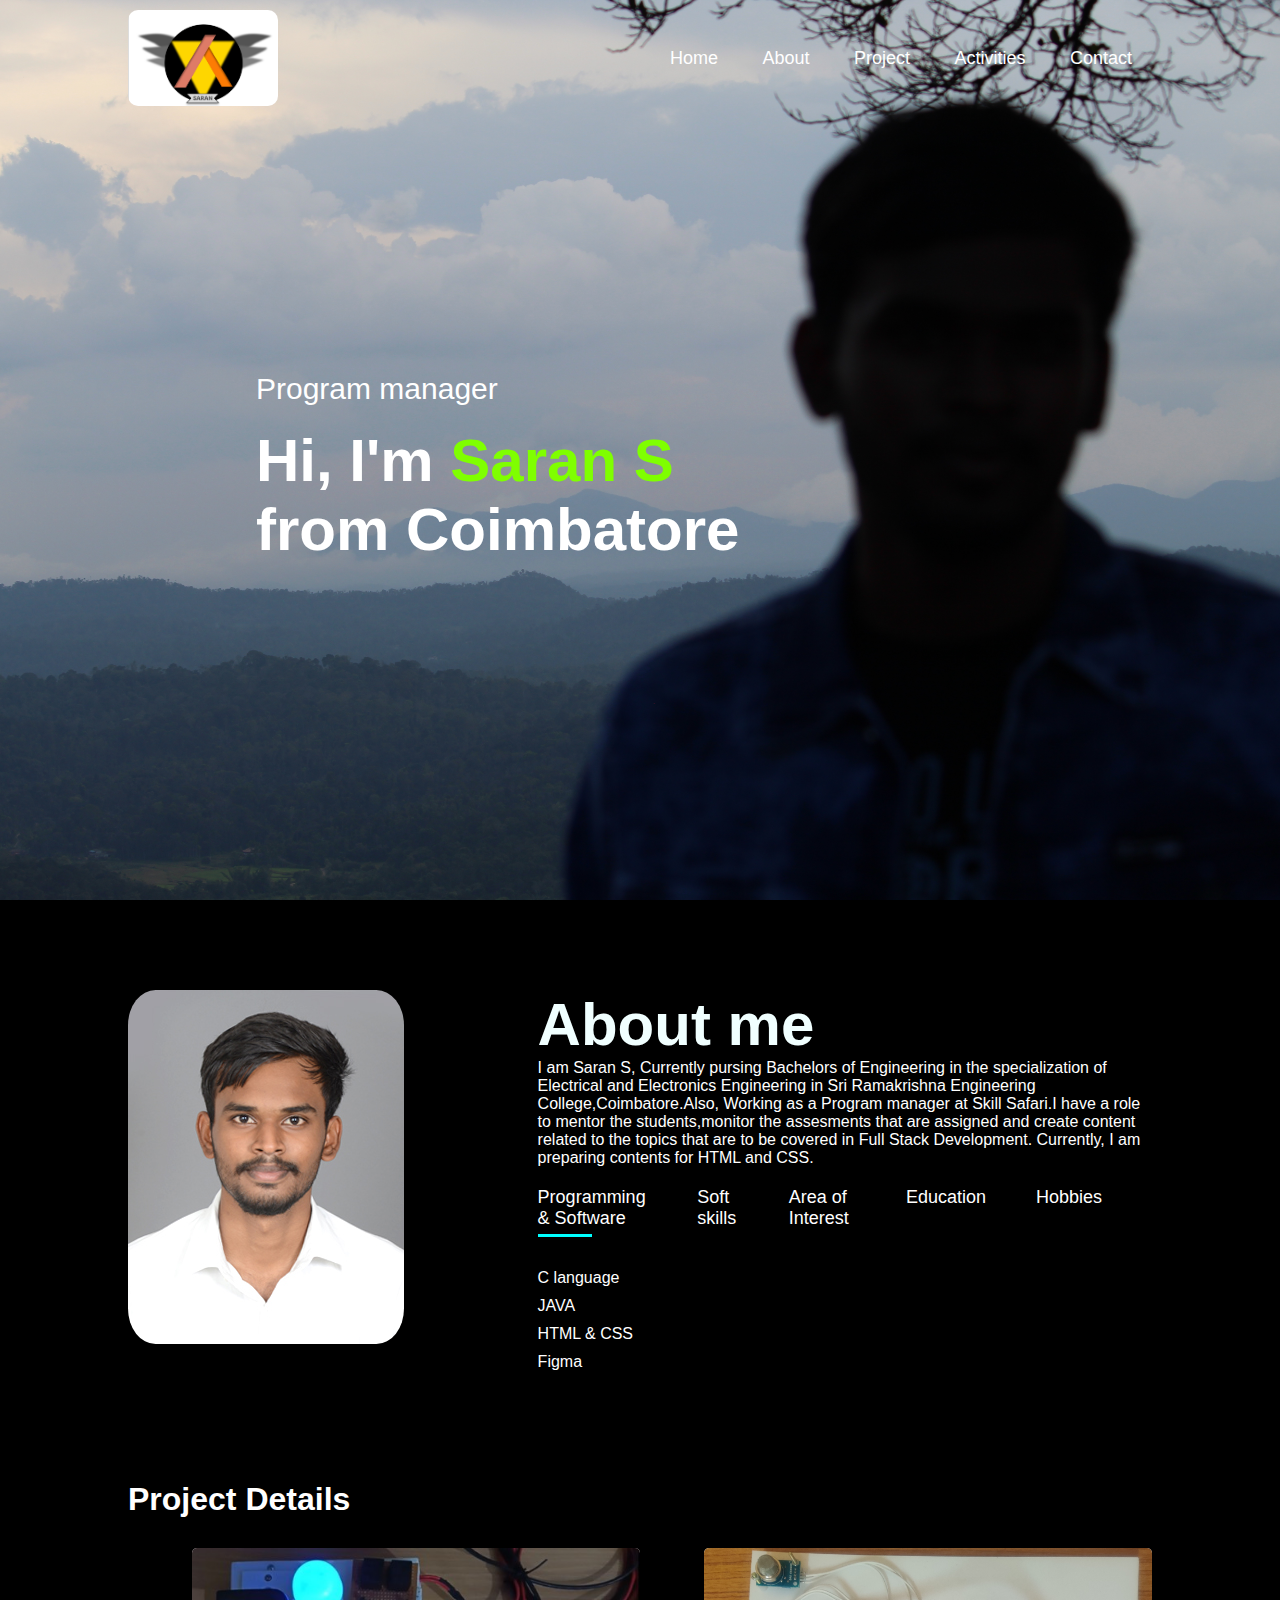
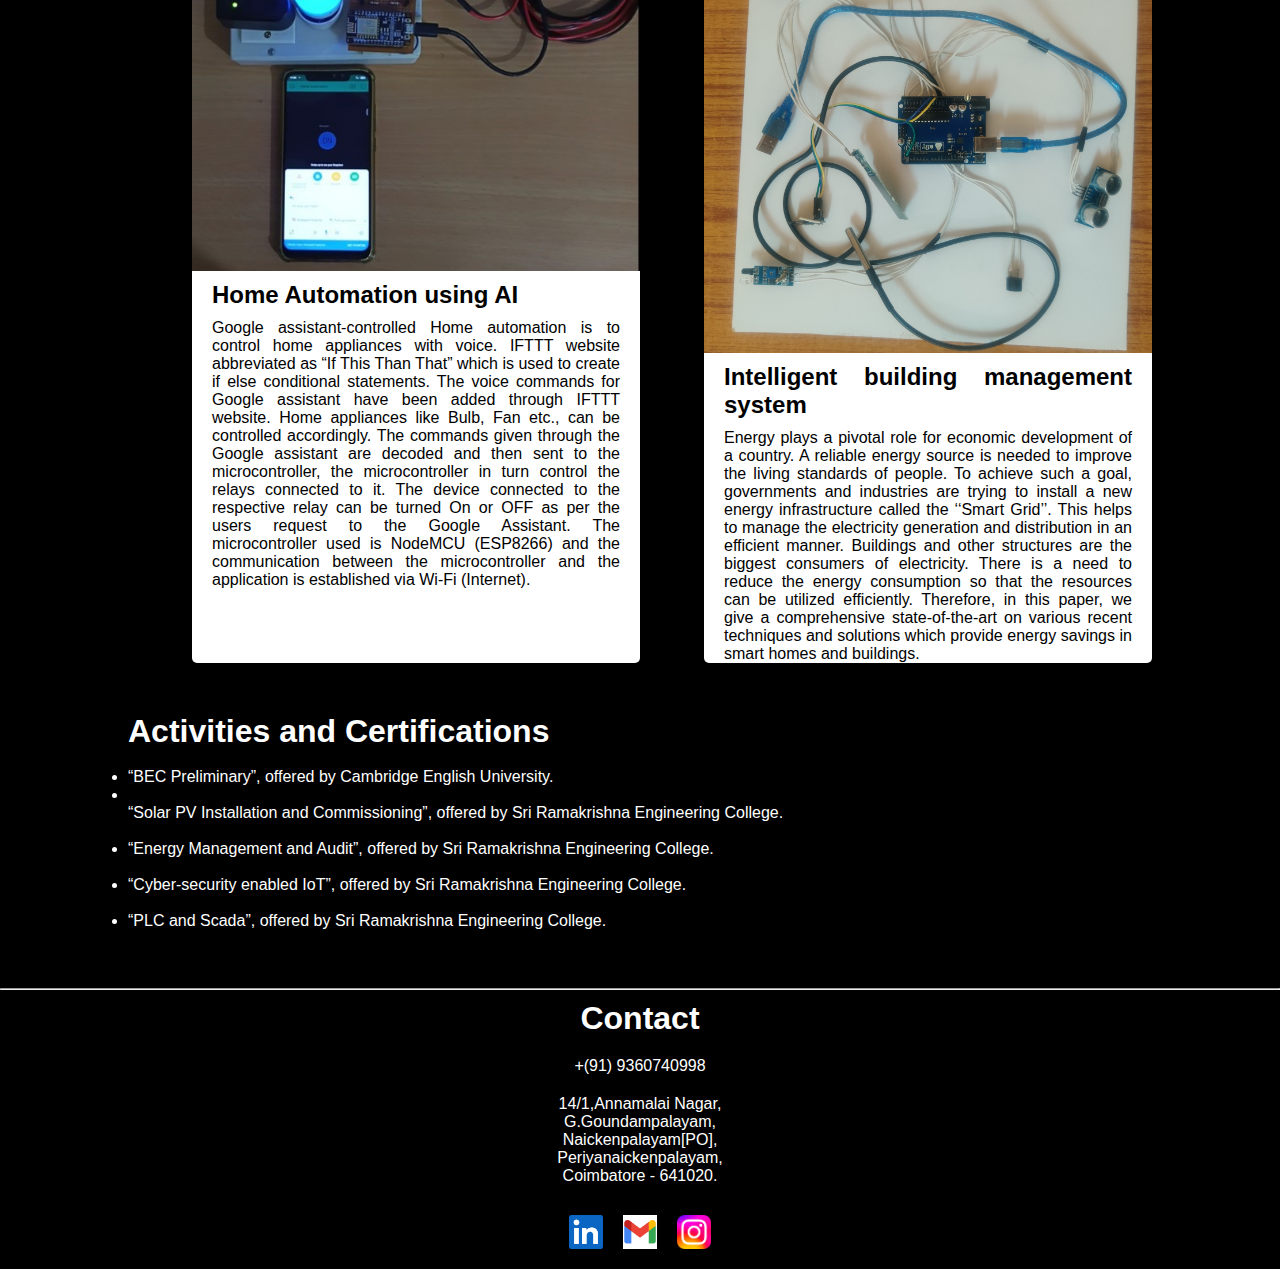
<file: Portfolio/index.html>
<html>
  <head>
    <title>Saran Portfolio</title>
    <link rel="stylesheet" href="style.css" />
    <meta charset="UTF-8" />
    <meta name="viewport" content="width=device=width" , initial="scale=1.0" />
    <meta name="keywords" content="Saran,saran,Saran Resume, saran resume, saran portfolio, Saran portfolio, Saran Portfolio">
  </head>
  <body>
    <div id="header">
      <div class="container">
        <nav>
          <img class="logo" src="Source/logo.png" alt="logo" />
          <ul>
            <li><a href="#header">Home</a></li>
            <li><a href="#about">About</a></li>
            <li><a href="#project">Project</a></li>
            <li><a href="#Cert">Activities</a></li>
            <li><a href="#contact">Contact</a></li>
          </ul>
        </nav>
      </div>
      <div class="header-text">
        <p>Program manager</p>
        <h1>
          Hi, I'm <span>Saran S</span> <br />
          from Coimbatore
        </h1>
      </div>
    </div>
    <div id="about">
      <div class="container">
        <div class="row">
          <div class="about-col1">
            <img src="Source/Saran_S_passport_size.jpg" alt="" style="width: auto;height: auto;" />
          </div>
          <div class="about-col2">
            <h1 class="subtitle">About me</h1>
            <p>
              I am Saran S, Currently pursing Bachelors of Engineering in the
              specialization of Electrical and Electronics Engineering in Sri
              Ramakrishna Engineering College,Coimbatore.Also, Working as a
              Program manager at Skill Safari.I have a role to mentor the
              students,monitor the assesments that are assigned and create
              content related to the topics that are to be covered in Full Stack
              Development. Currently, I am preparing contents for HTML and CSS.
            </p>
            <div class="tab-titles">
              <p class="tab-links active-link" onclick="opentab('Skills')">
                Programming & Software
              </p>
              <p class="tab-links" onclick="opentab('Softskills')">
                Soft skills
              </p>
              <p class="tab-links" onclick="opentab('Area of Interest')">
                Area of Interest
              </p>
              <p class="tab-links" onclick="opentab('Education')">Education</p>
              <p class="tab-links" onclick="opentab('Hobbies')">Hobbies</p>
            </div>
            <div class="tab-contents active-tab" id="Skills">
              <ul>
                <li>C language</li>
                <li>JAVA</li>
                <li>HTML & CSS</li>
                <li>Figma</li>
              </ul>
            </div>
            <div class="tab-contents" id="Softskills">
              <ul>
                <li>Adaptability</li>
                <li>Team work</li>
                <li>Communication</li>
              </ul>
            </div>
            <div class="tab-contents" id="Area of Interest">
              <ul>
                <li>Web Designing</li>
                <li>Circuit Designing</li>
                <li>Team Management</li>
              </ul>
            </div>
            <div class="tab-contents" id="Education">
              <ul>
                <li>
                  SSLC -
                  <span> A.V.B. Matriculation.Higher.Secondary.School</span>
                </li>
                <li>
                  HSC -
                  <span>A.V.B. Matriculation.Higher.Secondary.School</span>
                </li>
                <li>
                  B.E.EEE
                  <span>- Sri Ramakrishna Engineering College</span>
                </li>
              </ul>
            </div>
            <div class="tab-contents" id="Hobbies">
              <ul>
                <li>Web surfing</li>
                <li>Photography</li>
                <li>Bike Touring</li>
                <li>Sports:&nbsp;Volley Ball, Badminton.</li>
              </ul>
            </div>
          </div>
        </div>
      </div>
    </div>
    <div id="project">
      <div class="container">
        <h1 style="margin: 0 0 30px 0">Project Details</h1>
        <div class="project">
          <div class="firstproject">
            <div>
              <img
                src="Source/project1.jpg"
                alt="project 1"
                style="
                  border-top-right-radius: 5px;
                  border-top-left-radius: 5px;
                "
              />
            </div>
            <div class="firstdes">
              <h2 style="margin: 10px 0 10px 0">Home Automation using AI</h2>
              <p>
                Google assistant-controlled Home automation is to control home
                appliances with voice. IFTTT website abbreviated as “If This
                Than That” which is used to create if else conditional
                statements. The voice commands for Google assistant have been
                added through IFTTT website. Home appliances like Bulb, Fan
                etc., can be controlled accordingly. The commands given through
                the Google assistant are decoded and then sent to the
                microcontroller, the microcontroller in turn control the relays
                connected to it. The device connected to the respective relay
                can be turned On or OFF as per the users request to the Google
                Assistant. The microcontroller used is NodeMCU (ESP8266) and the
                communication between the microcontroller and the application is
                established via Wi-Fi (Internet).
              </p>
            </div>
          </div>
          <div class="secondproject">
            <div>
              <img
                src="Source/project2.jpg"
                alt="Project 2"
                style="
                  border-top-right-radius: 5px;
                  border-top-left-radius: 5px;
                "
              />
            </div>
            <div class="seconddes">
              <h2 style="margin: 10px 0 10px 0">
                Intelligent building management system
              </h2>
              <p>
                Energy plays a pivotal role for economic development of a
                country. A reliable energy source is needed to improve the
                living standards of people. To achieve such a goal, governments
                and industries are trying to install a new energy infrastructure
                called the ‘‘Smart Grid’’. This helps to manage the electricity
                generation and distribution in an efficient manner. Buildings
                and other structures are the biggest consumers of electricity.
                There is a need to reduce the energy consumption so that the
                resources can be utilized efficiently. Therefore, in this paper,
                we give a comprehensive state-of-the-art on various recent
                techniques and solutions which provide energy savings in smart
                homes and buildings.
              </p>
            </div>
          </div>
        </div>
      </div>
    </div>
    <div id="Cert">
      <div class="container">
        <h1 class="sub-title">Activities and Certifications</h1>
        <br />
        <div>
          <ul>
            <li>“BEC Preliminary”, offered by Cambridge English University.</li>
            <li>
              <br />
              “Solar PV Installation and Commissioning”, offered by Sri
              Ramakrishna Engineering College.
            </li>
            <br />
            <li>
              “Energy Management and Audit”, offered by Sri Ramakrishna
              Engineering College.
            </li>
            <br />
            <li>
              “Cyber-security enabled IoT”, offered by Sri Ramakrishna
              Engineering College.
            </li>
            <br />
            <li>
              “PLC and Scada”, offered by Sri Ramakrishna Engineering College.
            </li>
            <br />
          </ul>
        </div>
      </div>
    </div>
    <hr />
    <div id="contact">
      <div class="container">
        <div class="iconrow">
          <center>
            <div class="contactleft">
              <h1 class="sub-title">Contact</h1>
              <p style="margin-top: 20px">
                +(91) 9360740998 <br />
                <div style="margin: 20px 0 20px 0" 
                  >14/1,Annamalai Nagar, <br />G.Goundampalayam,
                  <br />Naickenpalayam[PO],<br />Periyanaickenpalayam,
                  <br />Coimbatore - 641020.
                </div>
              </p>
            </div>
            <div class="icons">
              <div>
                <a href="https://www.linkedin.com/in/saran-s-a399721ab/"
                  ><img
                    src="Source/linkedinpng.png"
                    alt="Linkedin"
                    width="50px"
                    style="height: 34px; width: 34px"
                /></a>
              </div>
              <div class="gmail">
                <a href="mailto:saran.sureshkumar.02@gmail.com"
                  ><img
                    src="Source/Gmailpng.png"
                    alt="Gmail"
                    style="height: 34px; width: 34px"
                /></a>
              </div>
              <div class="insta">
                <a href="https://www.instagram.com/s_a_r_a_n_._s/"
                  ><img
                    src="Source/Instagram.png"
                    alt=""
                    style="width: 34px; height: 34px"
                /></a>
              </div>
            </div>
          </center>
        </div>
      </div>
    </div>
    <script>
      var tablinks = document.getElementsByClassName("tab-links");
      var tabcontents = document.getElementsByClassName("tab-contents");
      function opentab(tabname) 
      {
        for (tablink of tablinks) {
          tablink.classList.remove("active-link");
        }
        for (tabcontent of tabcontents) {
          tabcontent.classList.remove("active-tab");
        }
        event.currentTarget.classList.add("active-link");
        document.getElementById(tabname).classList.add("active-tab");
      }
    </script>
  </body>
</html>
</file>
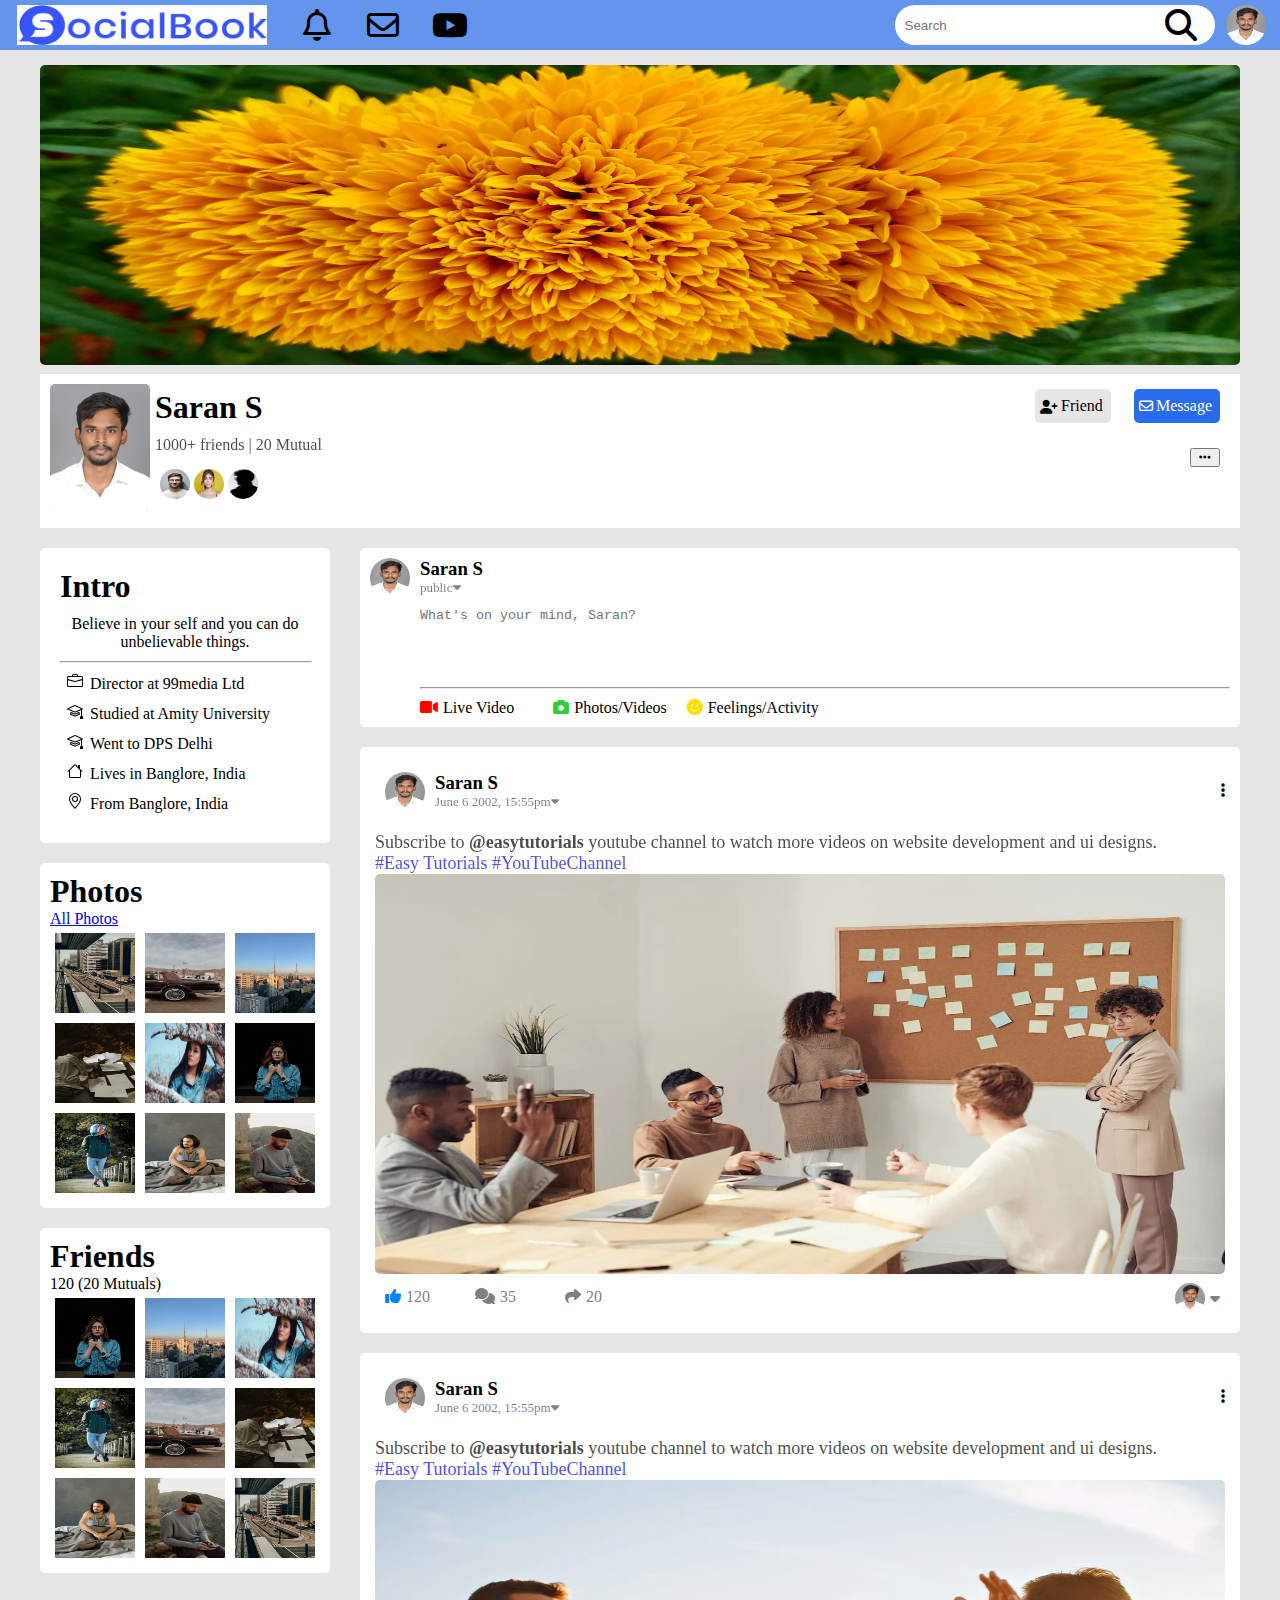
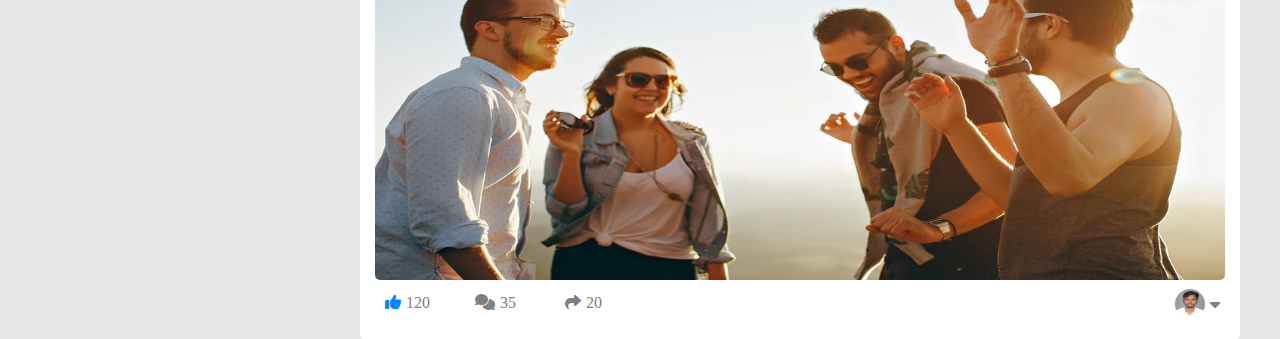
<file: SocialMedia/index.html>
<!DOCTYPE html>
<html lang="en">
  <head>
    <meta charset="UTF-8" />
    <meta http-equiv="X-UA-Compatible" content="IE=edge" />
    <meta name="viewport" content="width=device-width, initial-scale=1.0" />
    <title>SocialBook</title>
    <link rel="stylesheet" href="style.css" />
    <link
      rel="stylesheet"
      href="https://cdnjs.cloudflare.com/ajax/libs/font-awesome/6.4.0/css/all.min.css" />
  </head>
  <body>
    <header>
      <nav>
        <div class="left">
          <img src="./Source/logo.png" alt="" srcset="" />
          <div>
            <div>
              <i class="fa-regular fa-bell fa-2xl"></i>
            </div>
            <div>
              <i class="fa-regular fa-envelope fa-2xl"></i>
            </div>
            <div>
              <i class="fa-brands fa-youtube fa-2xl"></i>
            </div>
          </div>
        </div>
        <div class="right">
          <div class="one">
            <input type="text" name="" id="" placeholder="Search" />
            <i class="fa-solid fa-magnifying-glass fa-2xl"></i>
          </div>
          <div>
            <img src="./Source/Saran_S_passport_size.jpg" alt="" srcset="" />
          </div>
        </div>
      </nav>
      <section>
        <div id="banner">
          <img src="./Source/banner.jpeg" alt="" />
        </div>
        <div class="profile">
          <div class="left">
            <div>
              <img src="./Source/Saran_S_passport_size.jpg" alt="" />
            </div>
            <div>
              <h1 style="margin: 5px">Saran S</h1>
              <p style="margin: 10px 5px">1000+ friends | 20 Mutual</p>
              <div class="mutuals">
                <img src="./Source/mutal1.webp" alt="" />
                <img src="./Source/mutal2.webp" alt="" />
                <img src="./Source/mutal3.webp" alt="" />
              </div>
            </div>
          </div>
          <div class="right">
            <div class="top">
              <div>
                <i class="fa-solid fa-user-plus fa-sm"></i>
                <p>Friend</p>
              </div>
              <div style="background-color: rgb(40, 108, 236); color: white">
                <i class="fa-regular fa-envelope fa-sm"></i>
                <p>Message</p>
              </div>
            </div>
            <div class="bottom">
              <button type="submit">
                <i class="fa-solid fa-ellipsis"></i>
              </button>
            </div>
          </div>
        </div>
      </section>
    </header>
    <article>
      <aside>
        <div class="intro">
          <h1>Intro</h1>
          <p>Believe in your self and you can do unbelievable things.</p>
          <hr />
          <ul>
            <li class="l1">Director at 99media Ltd</li>
            <li class="l2">Studied at Amity University</li>
            <li class="l3">Went to DPS Delhi</li>
            <li class="l4">Lives in Banglore, India</li>
            <li class="l5">From Banglore, India</li>
          </ul>
        </div>
        <div class="photos">
          <h1>Photos</h1>
          <a href="#">All Photos</a>
          <div class="photo-container">
            <div class="row">
              <img src="./Source/photo1.jpeg" alt="" />
              <img src="./Source/photo2.jpeg" alt="" />
              <img src="./Source/photo3.jpeg" alt="" />
            </div>
            <div class="row">
              <img src="./Source/photo4.jpeg" alt="" />
              <img src="./Source/photo5.jpeg" alt="" />
              <img src="./Source/photo6.jpeg" alt="" />
            </div>
            <div class="row">
              <img src="./Source/photo7.jpeg" alt="" />
              <img src="./Source/photo8.jpeg" alt="" />
              <img src="./Source/photo9.jpeg" alt="" />
            </div>
          </div>
        </div>
        <div class="photos">
          <h1>Friends</h1>
          <p>120 (20 Mutuals)</p>
          <div class="photo-container">
            <div class="row">
              <img src="./Source/photo6.jpeg" alt="" />
              <img src="./Source/photo3.jpeg" alt="" />
              <img src="./Source/photo5.jpeg" alt="" />
            </div>
            <div class="row">
              <img src="./Source/photo7.jpeg" alt="" />
              <img src="./Source/photo2.jpeg" alt="" />
              <img src="./Source/photo4.jpeg" alt="" />
            </div>
            <div class="row">
              <img src="./Source/photo8.jpeg" alt="" />
              <img src="./Source/photo9.jpeg" alt="" />
              <img src="./Source/photo1.jpeg" alt="" />
            </div>
          </div>
        </div>
      </aside>
      <section>
        <div class="one">
          <div class="top">
            <img src="./Source/Saran_S_passport_size.jpg" alt="" />
            <div>
              <h3>Saran S</h3>
              <p>public<i class="fa-solid fa-caret-down"></i></p>
            </div>
          </div>
          <div class="mid">
            <textarea
              name=""
              id=""
              cols="90"
              rows="5"
              placeholder="What's on your mind, Saran?"></textarea>
            <hr />
          </div>
          <div class="bottom">
            <div class="Video">
              <i class="fa-solid fa-video"></i>
              <p>Live Video</p>
            </div>
            <div class="photo">
              <i class="fa-sharp fa-solid fa-camera"></i>
              <p>Photos/Videos</p>
            </div>
            <div class="Activity">
              <i class="fa-sharp fa-solid fa-face-smile"></i>
              <p>Feelings/Activity</p>
            </div>
          </div>
        </div>
        <div class="post1">
          <div class="top">
            <div class="one" style="margin: 0">
              <img src="./Source/Saran_S_passport_size.jpg" alt="" />
              <div>
                <h3>Saran S</h3>
                <p>
                  June 6 2002, 15:55pm<i class="fa-solid fa-caret-down"></i>
                </p>
              </div>
            </div>
            <div class="two">
              <i class="fa-solid fa-ellipsis-vertical"></i>
            </div>
          </div>
          <div class="mid">
            <p>
              Subscribe to <span>@easytutorials</span> youtube channel to watch
              more videos on website development and ui designs.
            </p>
            <p class="hashtags">#Easy Tutorials #YouTubeChannel</p>
            <img src="./Source/post1.webp" alt="" />
          </div>
          <div class="bottom">
            <div class="left">
              <div>
                <i
                  class="fa-sharp fa-solid fa-thumbs-up"
                  style="color: rgb(0, 132, 255)"></i>
                <p style="color: grey">120</p>
              </div>
              <div style="color: grey">
                <i class="fa-solid fa-comments"></i>
                <p>35</p>
              </div>
              <div style="color: grey">
                <i class="fa-solid fa-share"></i>
                <p>20</p>
              </div>
            </div>
            <div class="right">
              <img src="./Source/Saran_S_passport_size.jpg" alt="" />
              <i class="fa-solid fa-caret-down"></i>
            </div>
          </div>
        </div>
        <div class="post1">
          <div class="top">
            <div class="one" style="margin: 0">
              <img src="./Source/Saran_S_passport_size.jpg" alt="" />
              <div>
                <h3>Saran S</h3>
                <p>
                  June 6 2002, 15:55pm<i class="fa-solid fa-caret-down"></i>
                </p>
              </div>
            </div>
            <div class="two">
              <i class="fa-solid fa-ellipsis-vertical"></i>
            </div>
          </div>
          <div class="mid">
            <p>
              Subscribe to <span>@easytutorials</span> youtube channel to watch
              more videos on website development and ui designs.
            </p>
            <p class="hashtags">#Easy Tutorials #YouTubeChannel</p>
            <img src="./Source/post2.webp" alt="" />
          </div>
          <div class="bottom">
            <div class="left">
              <div>
                <i
                  class="fa-sharp fa-solid fa-thumbs-up"
                  style="color: rgb(0, 132, 255)"></i>
                <p style="color: grey">120</p>
              </div>
              <div style="color: grey">
                <i class="fa-solid fa-comments"></i>
                <p>35</p>
              </div>
              <div style="color: grey">
                <i class="fa-solid fa-share"></i>
                <p>20</p>
              </div>
            </div>
            <div class="right">
              <img src="./Source/Saran_S_passport_size.jpg" alt="" />
              <i class="fa-solid fa-caret-down"></i>
            </div>
          </div>
        </div>
      </section>
    </article>
    <footer></footer>
  </body>
</html>
</file>
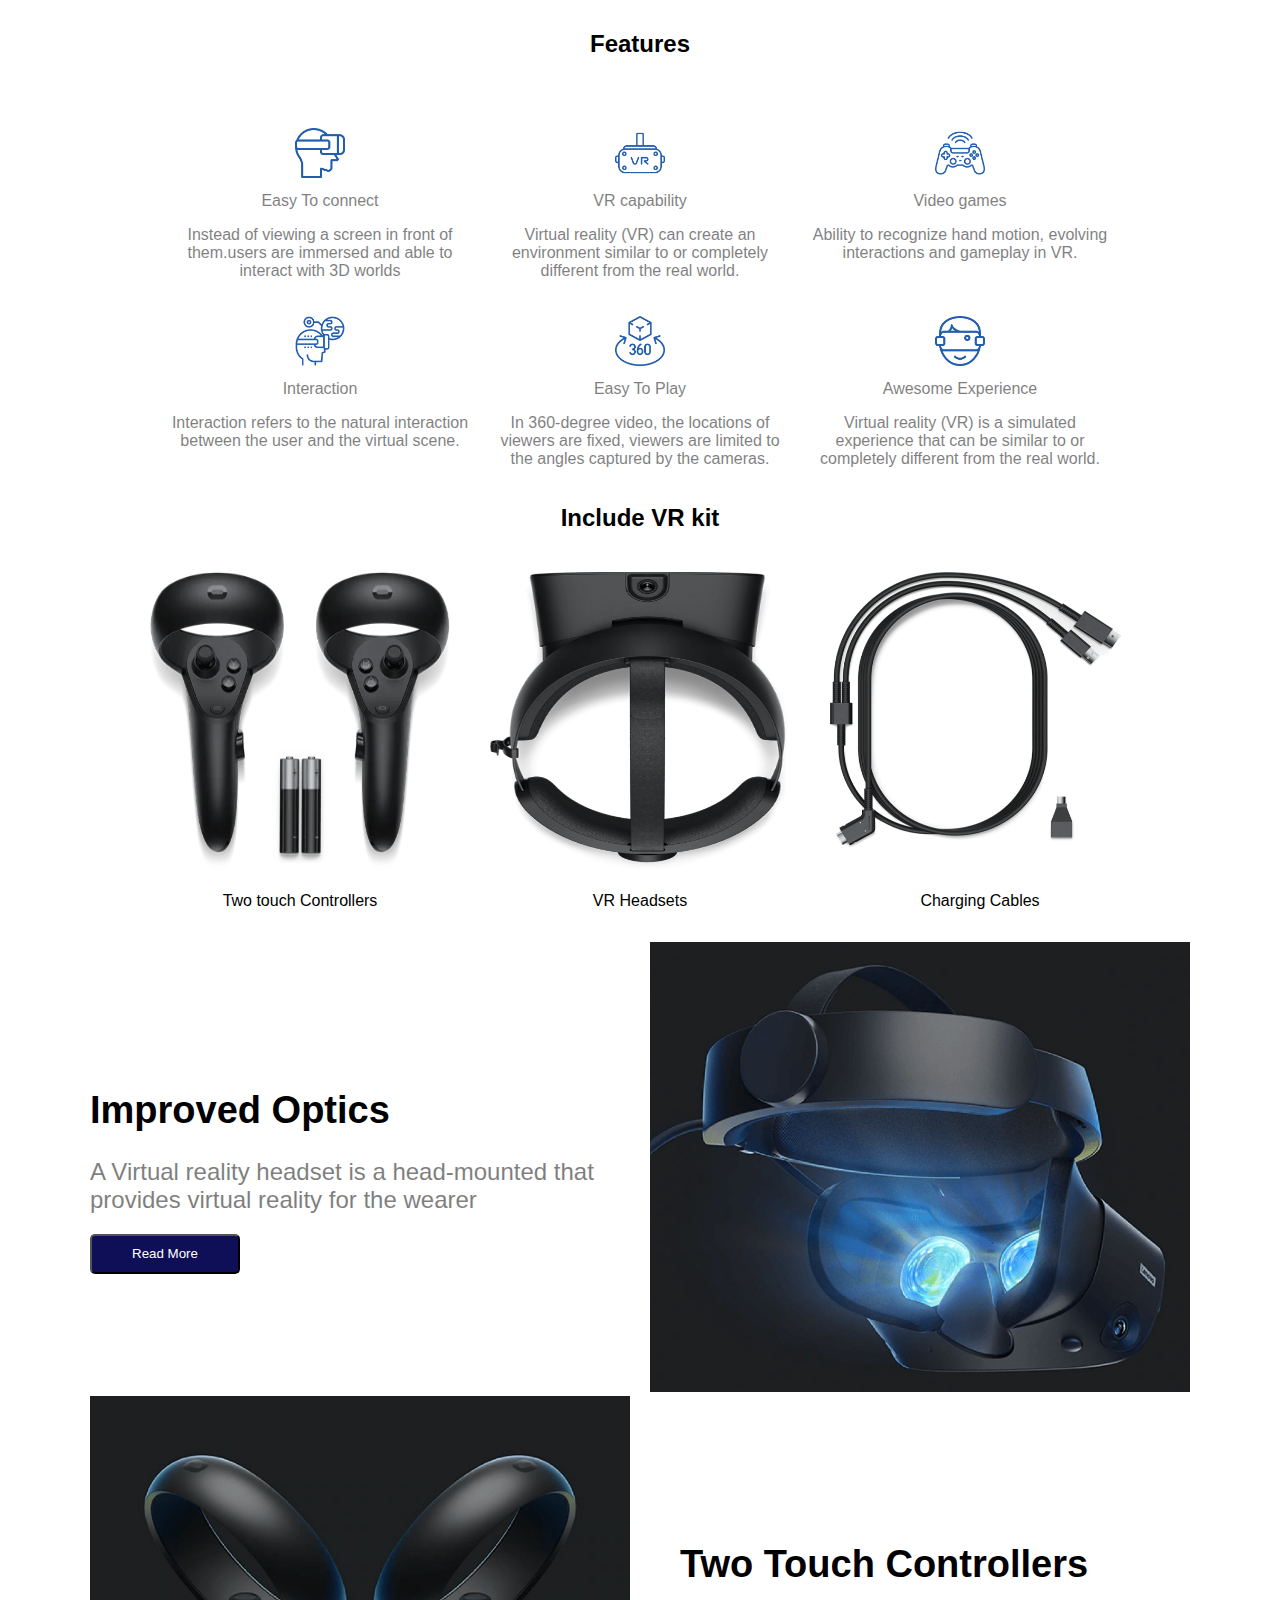
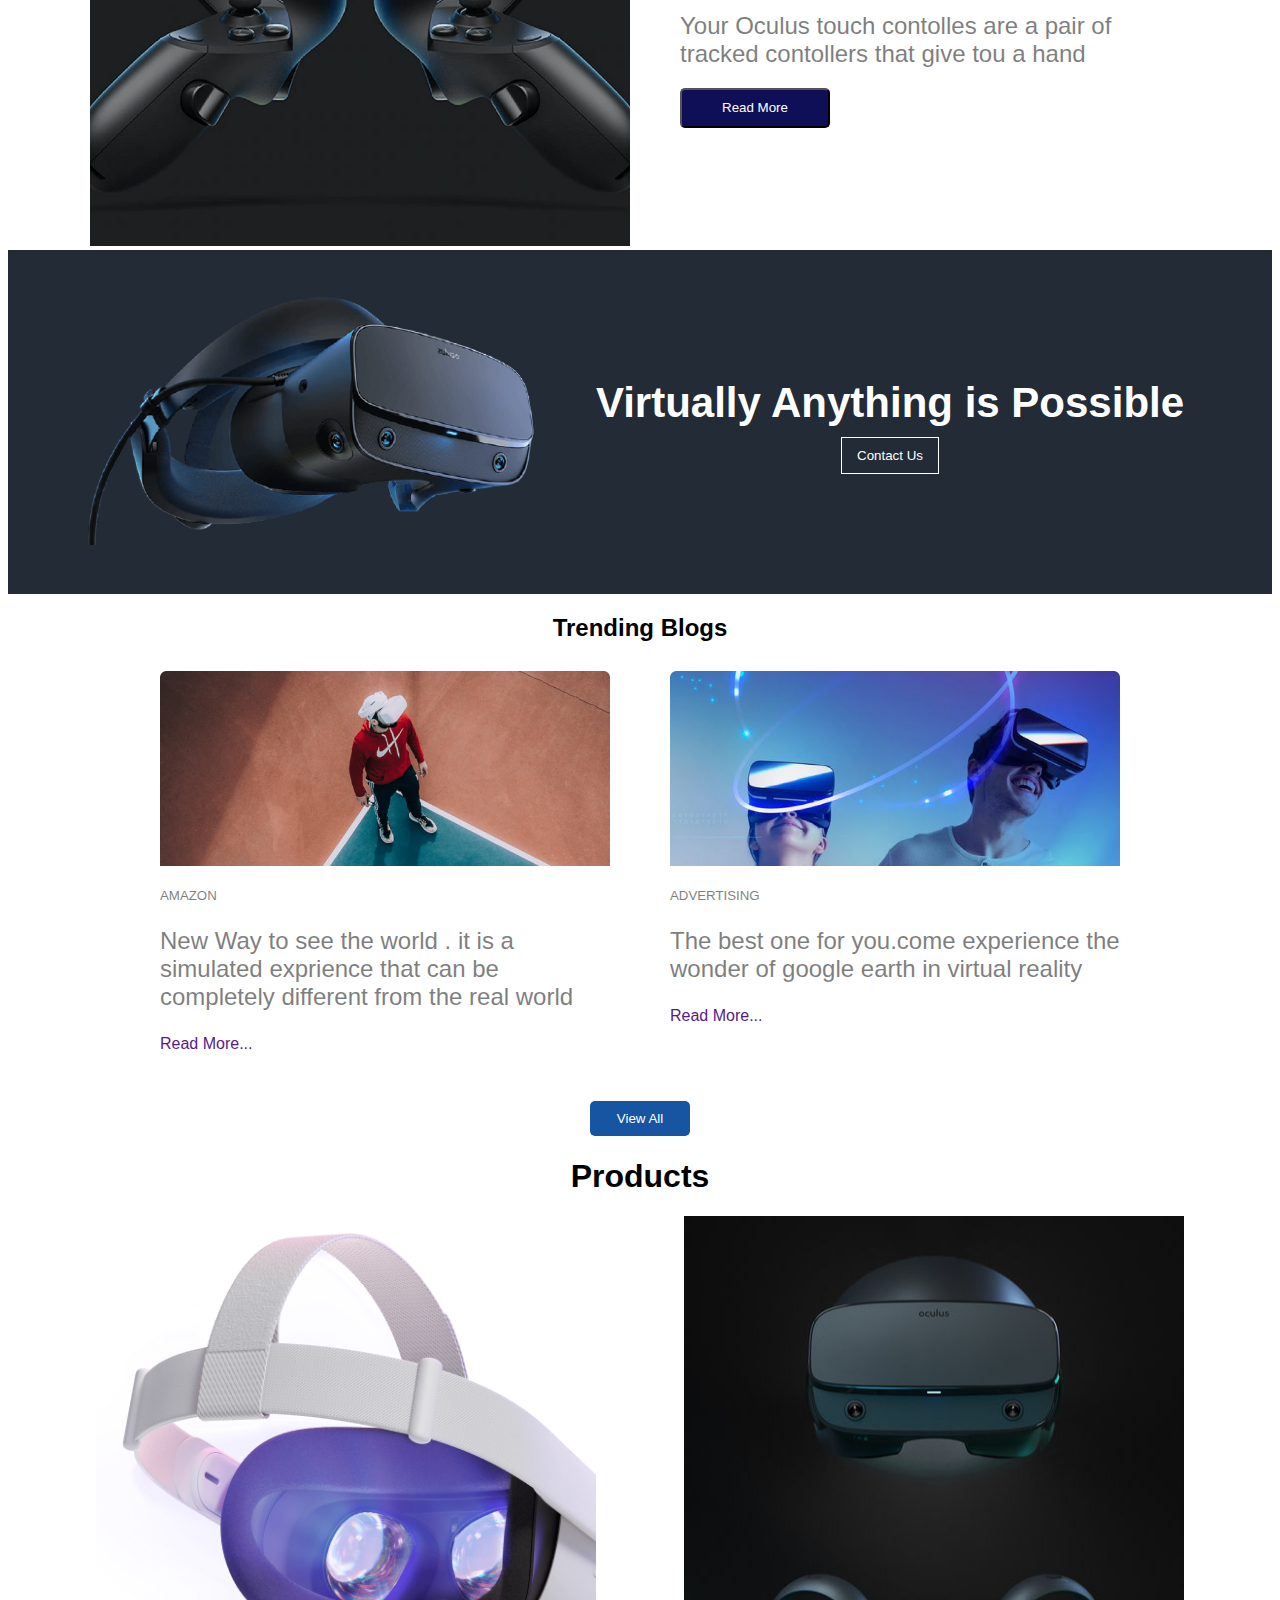
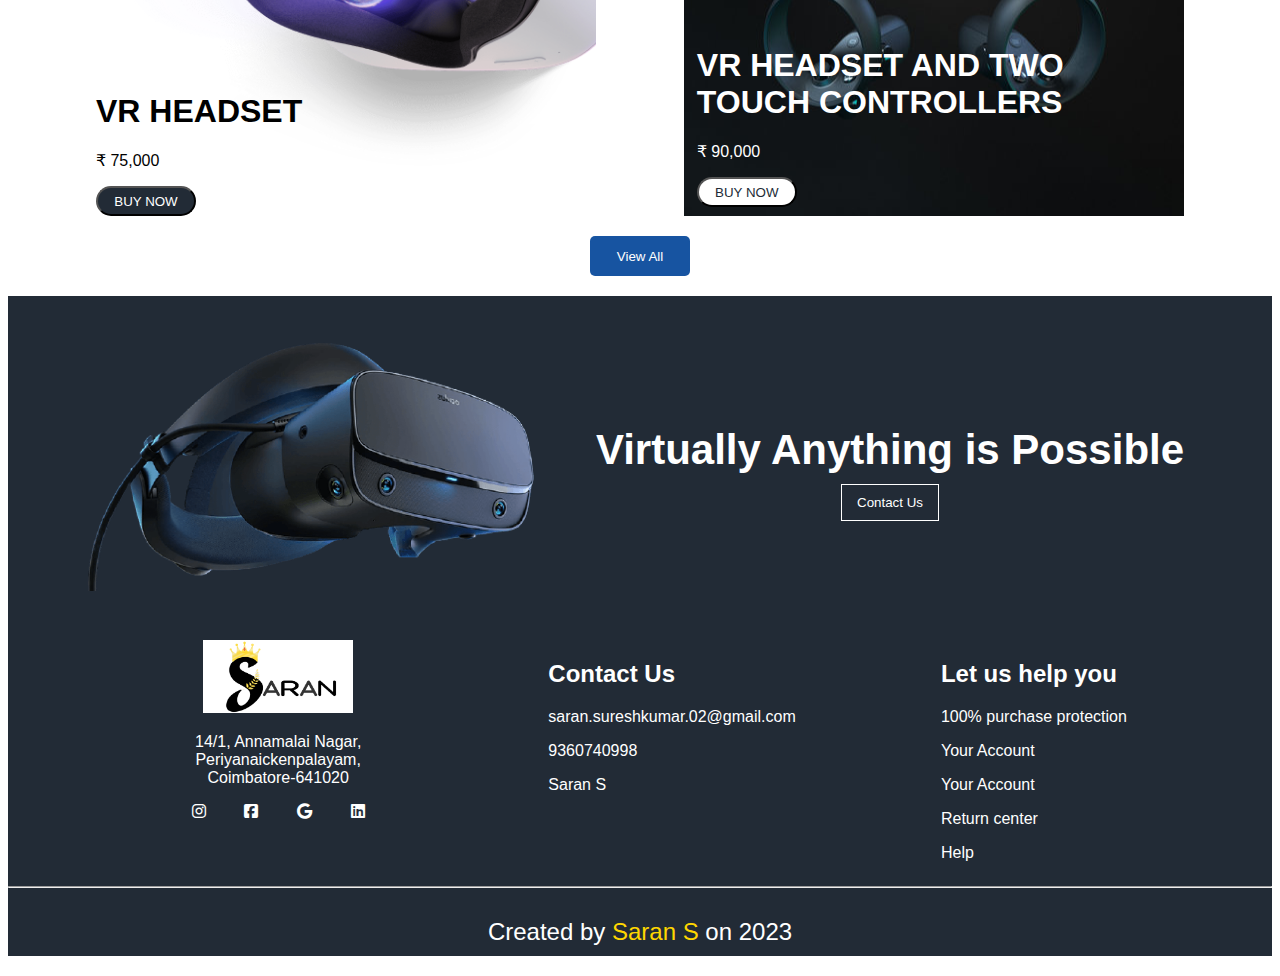
<file: VrProduct/index.html>
<!DOCTYPE html>
<html lang="en">
  <head>
    <meta charset="UTF-8" />
    <meta http-equiv="X-UA-Compatible" content="IE=edge" />
    <meta name="viewport" content="width=device-width, initial-scale=1.0" />
    <title>VR - Home</title>
    <link
      rel="stylesheet"
      href="https://cdnjs.cloudflare.com/ajax/libs/font-awesome/6.4.0/css/all.min.css" />
    <link rel="stylesheet" href="style.css" />
  </head>
  <body>
    <header>
      <div class="heading">
        <h2>Features</h2>
      </div>
      <div id="container-1">
        <div id="features">
          <div class="box item-1">
            <div class="image">
              <img src="Source/easy-connect-img.png" alt="" />
            </div>
            <div class="content">
              <h4>Easy To connect</h4>
              <p>
                Instead of viewing a screen in front of them.users are immersed
                and able to interact with 3D worlds
              </p>
            </div>
          </div>
          <div class="box item-2">
            <div class="image">
              <img src="Source/vr-capability-img.png" alt="" />
            </div>
            <div class="content">
              <h4>VR capability</h4>
              <p>
                Virtual reality (VR) can create an environment similar to or
                completely different from the real world.
              </p>
            </div>
          </div>
          <div class="box item-3">
            <div class="image">
              <img src="Source/video-games-img.png" alt="" />
            </div>
            <div class="content">
              <h4>Video games</h4>
              <p>
                Ability to recognize hand motion, evolving interactions and
                gameplay in VR.
              </p>
            </div>
          </div>
          <div class="box item-4">
            <div class="image">
              <img src="Source/interaction-img.png" alt="" />
            </div>
            <div class="content">
              <h4>Interaction</h4>
              <p>
                Interaction refers to the natural interaction between the user
                and the virtual scene.
              </p>
            </div>
          </div>
          <div class="box item-5">
            <div class="image">
              <img src="Source/easy-play-img.png" alt="" />
            </div>
            <div class="content">
              <h4>Easy To Play</h4>
              <p>
                In 360-degree video, the locations of viewers are fixed, viewers
                are limited to the angles captured by the cameras.
              </p>
            </div>
          </div>
          <div class="box item-6">
            <div class="image">
              <img src="Source/experience-img.png" alt="" />
            </div>
            <div class="content">
              <h4>Awesome Experience</h4>
              <p>
                Virtual reality (VR) is a simulated experience that can be
                similar to or completely different from the real world.
              </p>
            </div>
          </div>
        </div>
      </div>
      <div id="kit">
        <div class="heading-kit"><h2>Include VR kit</h2></div>
        <div class="images">
          <div class="image">
            <img src="Source/vr-kit-1-img.png" alt="" />
            <p>Two touch Controllers</p>
          </div>
          <div class="image">
            <img src="Source/vr-kit-2-img.png" alt="" />
            <p>VR Headsets</p>
          </div>
          <div class="image">
            <img src="Source/vr-kit-3-img.png" alt="" />
            <p>Charging Cables</p>
          </div>
        </div>
      </div>
    </header>
    <section>
      <div id="improved-optics">
        <div class="content">
          <h1>Improved Optics</h1>
          <h2>
            A Virtual reality headset is a head-mounted that provides virtual
            reality for the wearer
          </h2>
          <button type="submit">Read More</button>
        </div>
        <div class="image">
          <img src="Source/vr-optics-img.png" alt="" />
        </div>
      </div>
      <div id="two-touch-controllers">
        <div class="image">
          <img src="Source/vr-controllers-img.png" alt="" />
        </div>
        <div class="content">
          <h1>Two Touch Controllers</h1>
          <h2>
            Your Oculus touch contolles are a pair of tracked contollers that
            give tou a hand
          </h2>
          <button type="submit">Read More</button>
        </div>
      </div>
      <div id="banner">
        <div class="image">
          <img src="Source/vr-set-img.png" alt="" />
        </div>
        <div class="content">
          <h1>Virtually Anything is Possible</h1>
          <button type="submit">Contact Us</button>
        </div>
      </div>
      <div id="trending-blogs">
        <div class="heading">
          <h2>Trending Blogs</h2>
        </div>
        <div class="container">
          <div class="first">
            <div class="images">
              <img src="Source/vr-trending-blogs-1-img.png" alt="" />
            </div>
            <div class="content">
              <h5>AMAZON</h5>
              <p>
                New Way to see the world . it is a simulated exprience that can
                be completely different from the real world
              </p>
              <a href="">Read More...</a>
            </div>
          </div>
          <div class="second">
            <div class="images">
              <img src="Source/vr-trending-blogs-2-img.png" alt="" />
            </div>
            <div class="content">
              <h5>ADVERTISING</h5>
              <p>
                The best one for you.come experience the wonder of google earth
                in virtual reality
              </p>
              <a href="">Read More...</a>
            </div>
          </div>
        </div>
        <div class="view-all">
          <button type="submit">View All</button>
        </div>
      </div>
      <div id="products">
        <div class="heading">
          <h1>Products</h1>
        </div>
        <div class="row">
          <div class="without-controller">
            <div class="content">
              <h1>VR HEADSET</h1>
              <p>₹ 75,000</p>
              <button type="submit">BUY NOW</button>
            </div>
          </div>
          <div class="with-controller">
            <div class="content">
              <h1>VR HEADSET AND TWO TOUCH CONTROLLERS</h1>
              <p>₹ 90,000</p>
              <button type="submit">BUY NOW</button>
            </div>
          </div>
        </div>
        <div class="view-all">
          <button type="submit">View All</button>
        </div>
      </div>
    </section>
    <footer>
      <div class="container">
        <div class="top">
          <div id="banner">
            <div class="image">
              <img src="Source/vr-set-img.png" alt="" />
            </div>
            <div class="content">
              <h1>Virtually Anything is Possible</h1>
              <button type="submit">Contact Us</button>
            </div>
          </div>
        </div>
        <div class="Contact">
          <div class="detail">
            <div class="logo">
              <img src="Source/logo.jpg" alt="" />
            </div>
            <div class="address">
              <p>
                14/1, Annamalai Nagar, Periyanaickenpalayam, Coimbatore-641020
              </p>
            </div>
            <div class="fonts">
              <i class="fa-brands fa-instagram"></i>
              <i class="fa-brands fa-square-facebook"></i>
              <i class="fa-brands fa-google"></i>
              <i class="fa-brands fa-linkedin"></i>
            </div>
          </div>
          <div class="contactus">
            <h2>Contact Us</h2>
            <a href="mailto:saran.sureshkumar.02@gmail.com"
              >saran.sureshkumar.02@gmail.com</a
            >
            <p>9360740998</p>
            <p>Saran S</p>
          </div>
          <div class="help">
            <h2>Let us help you</h2>
            <p>100% purchase protection</p>
            <p>Your Account</p>
            <p>Your Account</p>
            <p>Return center</p>
            <p>Help</p>
          </div>
        </div>
        <hr />
        <div class="bottom">
          <h2>Created by <span>Saran S</span> on 2023</h2>
        </div>
      </div>
    </footer>
  </body>
</html>
</file>
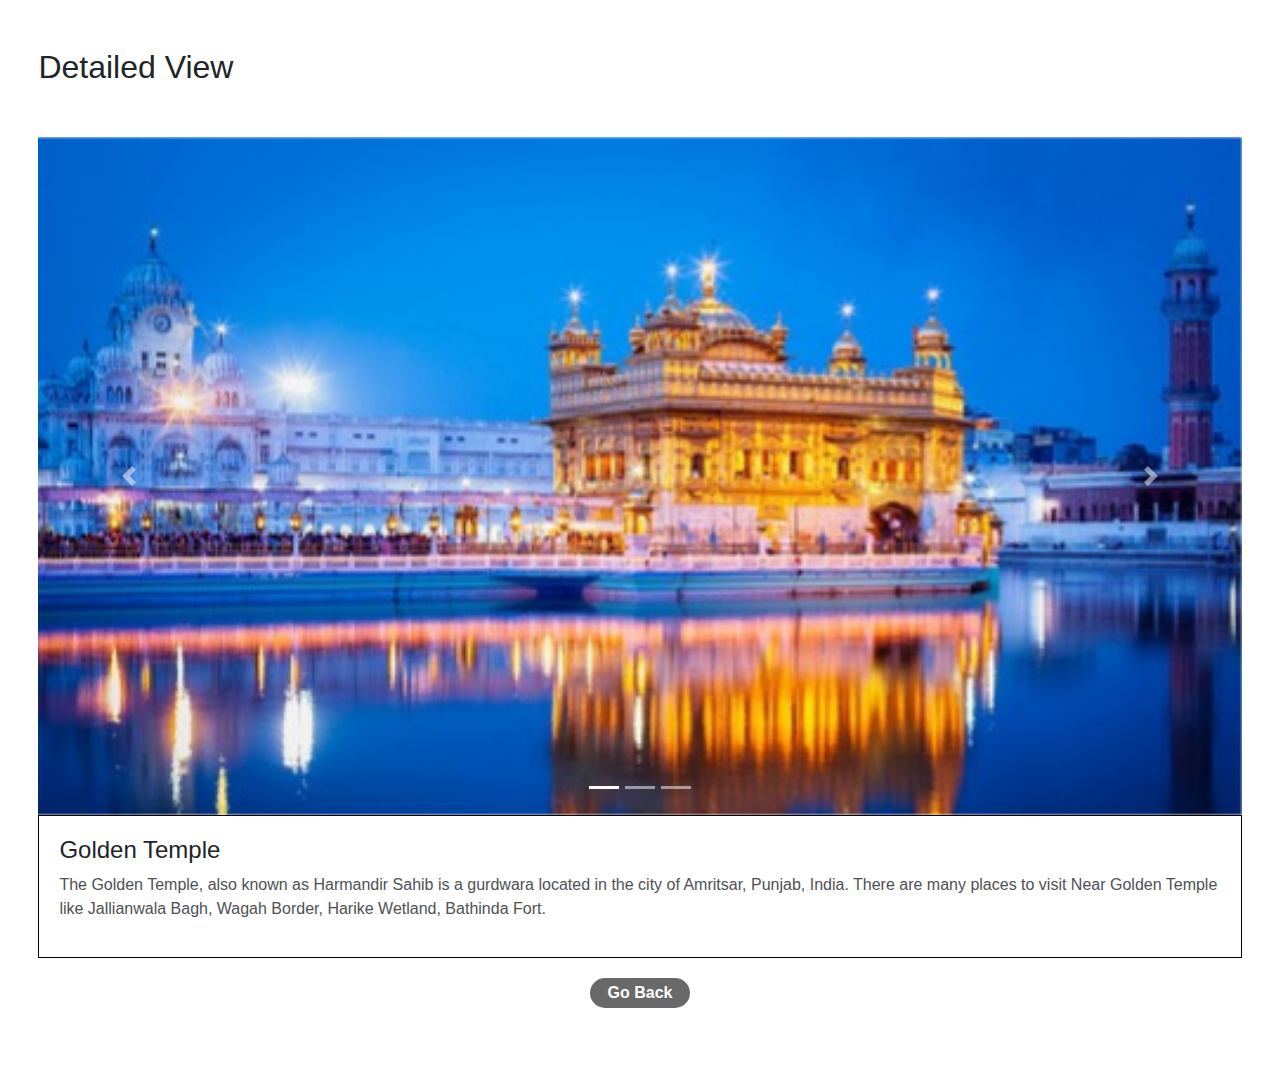
<file: Tourism/Golden_temple.html>
<!DOCTYPE html>
<html lang="en">
  <head>
    <meta charset="UTF-8" />
    <meta http-equiv="X-UA-Compatible" content="IE=edge" />
    <meta name="viewport" content="width=device-width, initial-scale=1.0" />
    <title>golden_temple</title>
    <link rel="stylesheet" href="final.css" />
    <link
      rel="stylesheet"
      href="https://cdn.jsdelivr.net/npm/bootstrap@4.0.0/dist/css/bootstrap.min.css"
      integrity="sha384-Gn5384xqQ1aoWXA+058RXPxPg6fy4IWvTNh0E263XmFcJlSAwiGgFAW/dAiS6JXm"
      crossorigin="anonymous"
    />
    <script
      src="https://code.jquery.com/jquery-3.2.1.slim.min.js"
      integrity="sha384-KJ3o2DKtIkvYIK3UENzmM7KCkRr/rE9/Qpg6aAZGJwFDMVNA/GpGFF93hXpG5KkN"
      crossorigin="anonymous"
    ></script>
    <script
      src="https://cdn.jsdelivr.net/npm/popper.js@1.12.9/dist/umd/popper.min.js"
      integrity="sha384-ApNbgh9B+Y1QKtv3Rn7W3mgPxhU9K/ScQsAP7hUibX39j7fakFPskvXusvfa0b4Q"
      crossorigin="anonymous"
    ></script>
    <script
      src="https://cdn.jsdelivr.net/npm/bootstrap@4.0.0/dist/js/bootstrap.min.js"
      integrity="sha384-JZR6Spejh4U02d8jOt6vLEHfe/JQGiRRSQQxSfFWpi1MquVdAyjUar5+76PVCmYl"
      crossorigin="anonymous"
    ></script>
  </head>
  <body>
    <header>
      <h2>Detailed View</h2>
    </header>
    <div id="main">
      <div class="bootstrap">
        <div
          id="carouselExampleIndicators"
          class="carousel slide"
          data-ride="carousel"
        >
          <ol class="carousel-indicators">
            <li
              data-target="#carouselExampleIndicators"
              data-slide-to="0"
              class="active"
            ></li>
            <li data-target="#carouselExampleIndicators" data-slide-to="1"></li>
            <li data-target="#carouselExampleIndicators" data-slide-to="2"></li>
          </ol>
          <div class="carousel-inner">
            <div class="carousel-item active">
              <img
                class="d-block w-100"
                src="Source/golden_temple/golden_temple_slide1.jpg"
                alt="First slide"
              />
            </div>
            <div class="carousel-item">
              <img
                class="d-block w-100"
                src="Source/golden_temple/golden_temple_slide2.jpg"
                alt="Second slide"
              />
            </div>
            <div class="carousel-item">
              <img
                class="d-block w-100"
                src="Source/golden_temple/golden_temple_slide3.jpg"
                alt="Third slide"
              />
            </div>
          </div>
          <a
            class="carousel-control-prev"
            href="#carouselExampleIndicators"
            role="button"
            data-slide="prev"
          >
            <span class="carousel-control-prev-icon" aria-hidden="true"></span>
            <span class="sr-only">Previous</span>
          </a>
          <a
            class="carousel-control-next"
            href="#carouselExampleIndicators"
            role="button"
            data-slide="next"
          >
            <span class="carousel-control-next-icon" aria-hidden="true"></span>
            <span class="sr-only">Next</span>
          </a>
        </div>
      </div>
      <div class="des">
        <h4>Golden Temple</h4>
        <p>
          The Golden Temple, also known as Harmandir Sahib is a gurdwara located
          in the city of Amritsar, Punjab, India. There are many places to visit
          Near Golden Temple like Jallianwala Bagh, Wagah Border, Harike
          Wetland, Bathinda Fort.
        </p>
      </div>
    </div>
    <footer>
      <a href="places.html"><button type="submit">Go Back</button></a>
    </footer>
  </body>
</html>
</file>
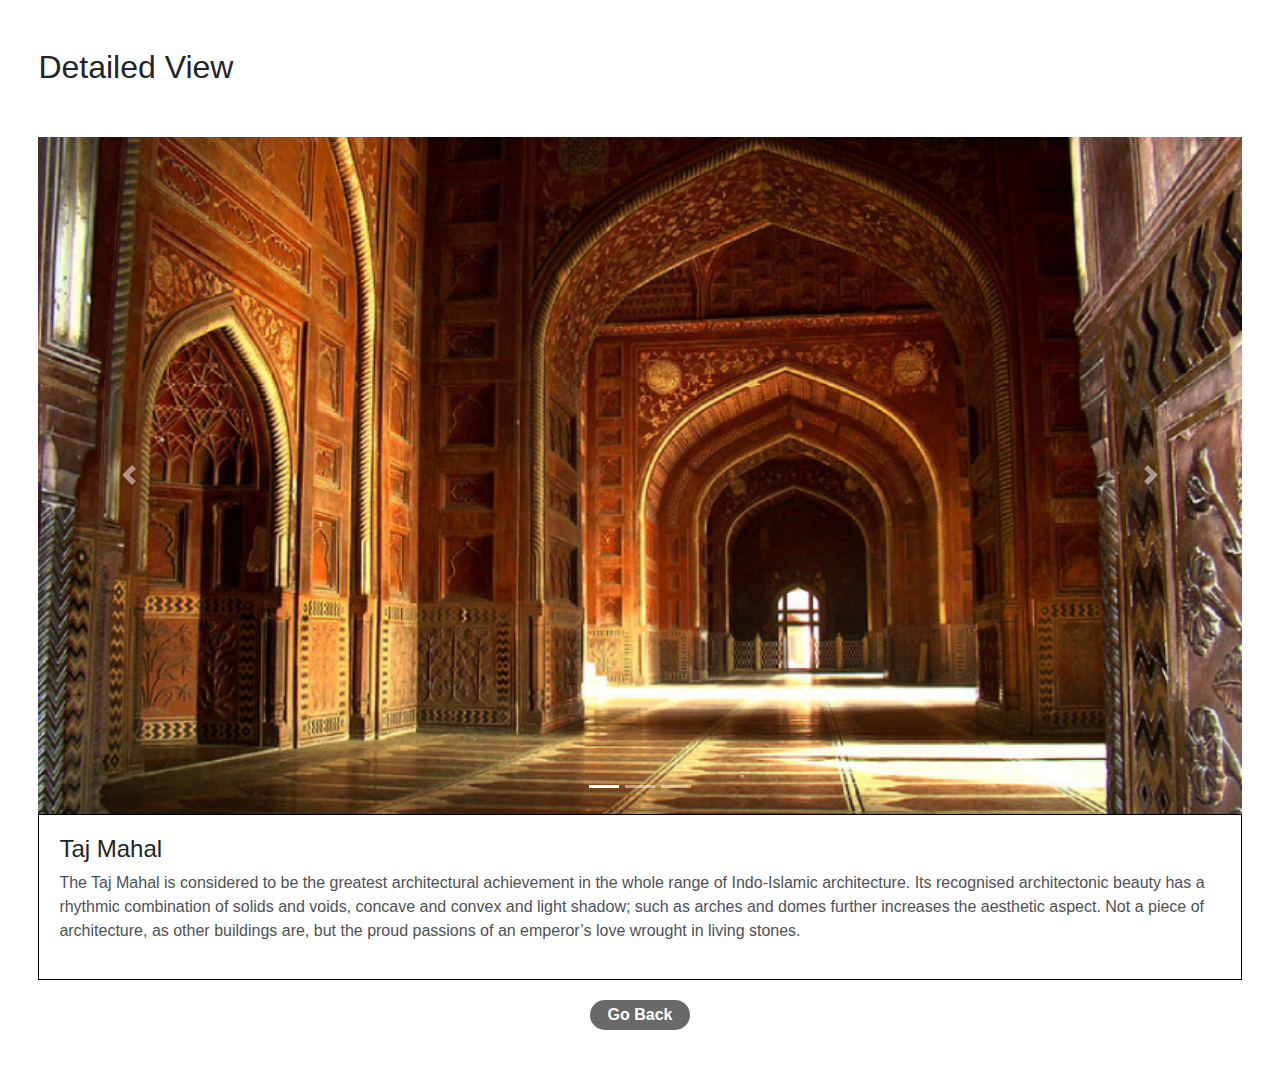
<file: Tourism/taj_mahal.html>
<!DOCTYPE html>
<html lang="en">
  <head>
    <meta charset="UTF-8" />
    <meta http-equiv="X-UA-Compatible" content="IE=edge" />
    <meta name="viewport" content="width=device-width, initial-scale=1.0" />
    <title>Taj_mahal</title>
    <link rel="stylesheet" href="final.css" />
    <link
      rel="stylesheet"
      href="https://cdn.jsdelivr.net/npm/bootstrap@4.0.0/dist/css/bootstrap.min.css"
      integrity="sha384-Gn5384xqQ1aoWXA+058RXPxPg6fy4IWvTNh0E263XmFcJlSAwiGgFAW/dAiS6JXm"
      crossorigin="anonymous"
    />
    <script
      src="https://code.jquery.com/jquery-3.2.1.slim.min.js"
      integrity="sha384-KJ3o2DKtIkvYIK3UENzmM7KCkRr/rE9/Qpg6aAZGJwFDMVNA/GpGFF93hXpG5KkN"
      crossorigin="anonymous"
    ></script>
    <script
      src="https://cdn.jsdelivr.net/npm/popper.js@1.12.9/dist/umd/popper.min.js"
      integrity="sha384-ApNbgh9B+Y1QKtv3Rn7W3mgPxhU9K/ScQsAP7hUibX39j7fakFPskvXusvfa0b4Q"
      crossorigin="anonymous"
    ></script>
    <script
      src="https://cdn.jsdelivr.net/npm/bootstrap@4.0.0/dist/js/bootstrap.min.js"
      integrity="sha384-JZR6Spejh4U02d8jOt6vLEHfe/JQGiRRSQQxSfFWpi1MquVdAyjUar5+76PVCmYl"
      crossorigin="anonymous"
    ></script>
  </head>
  <body>
    <header>
      <h2>Detailed View</h2>
    </header>
    <div id="main">
      <div class="bootstrap">
        <div
          id="carouselExampleIndicators"
          class="carousel slide"
          data-ride="carousel"
        >
          <ol class="carousel-indicators">
            <li
              data-target="#carouselExampleIndicators"
              data-slide-to="0"
              class="active"
            ></li>
            <li data-target="#carouselExampleIndicators" data-slide-to="1"></li>
            <li data-target="#carouselExampleIndicators" data-slide-to="2"></li>
          </ol>
          <div class="carousel-inner">
            <div class="carousel-item active">
              <img
                class="d-block w-100"
                src="Source/Taj_mahal/taj_slide1.jpg"
                alt="First slide"
              />
            </div>
            <div class="carousel-item">
              <img
                class="d-block w-100"
                src="Source/Taj_mahal/taj_slide2.jpg"
                alt="Second slide"
              />
            </div>
            <div class="carousel-item">
              <img
                class="d-block w-100"
                src="Source/Taj_mahal/taj_slide3.jpg"
                alt="Third slide"
              />
            </div>
          </div>
          <a
            class="carousel-control-prev"
            href="#carouselExampleIndicators"
            role="button"
            data-slide="prev"
          >
            <span class="carousel-control-prev-icon" aria-hidden="true"></span>
            <span class="sr-only">Previous</span>
          </a>
          <a
            class="carousel-control-next"
            href="#carouselExampleIndicators"
            role="button"
            data-slide="next"
          >
            <span class="carousel-control-next-icon" aria-hidden="true"></span>
            <span class="sr-only">Next</span>
          </a>
        </div>
      </div>
      <div class="des">
        <h4>Taj Mahal</h4>
        <p>
          The Taj Mahal is considered to be the greatest architectural
          achievement in the whole range of Indo-Islamic architecture. Its
          recognised architectonic beauty has a rhythmic combination of solids
          and voids, concave and convex and light shadow; such as arches and
          domes further increases the aesthetic aspect. Not a piece of
          architecture, as other buildings are, but the proud passions of an
          emperor’s love wrought in living stones.
        </p>
      </div>
    </div>
    <footer>
      <a href="places.html"><button type="submit">Go Back</button></a>
    </footer>
  </body>
</html>
</file>
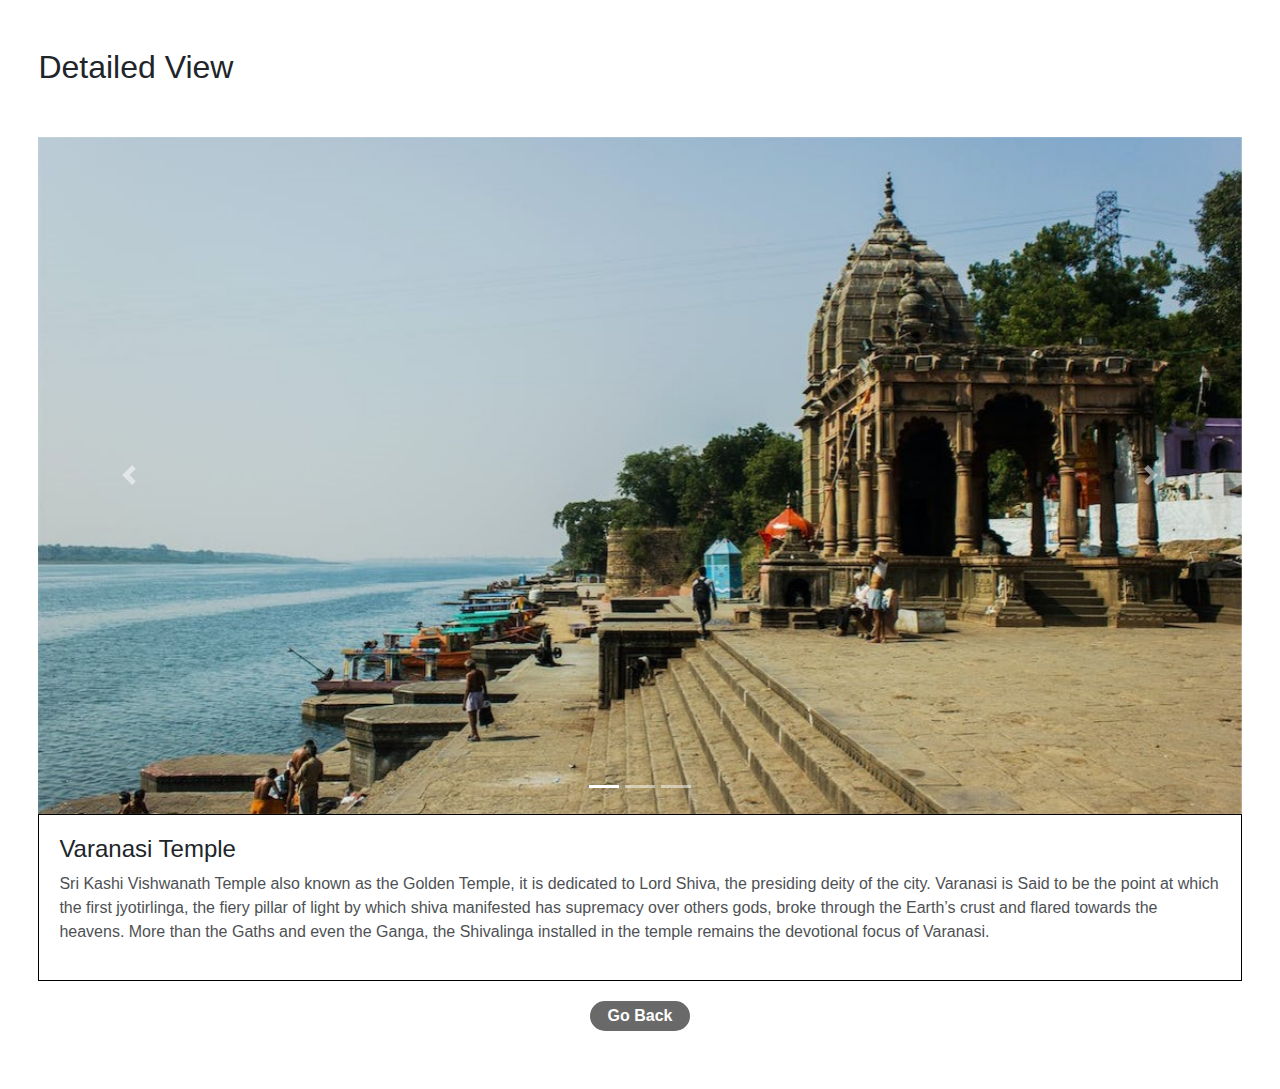
<file: Tourism/Varanasi_temple.html>
<!DOCTYPE html>
<html lang="en">
  <head>
    <meta charset="UTF-8" />
    <meta http-equiv="X-UA-Compatible" content="IE=edge" />
    <meta name="viewport" content="width=device-width, initial-scale=1.0" />
    <title>Varanasi_temple</title>
    <link rel="stylesheet" href="final.css" />
    <link
      rel="stylesheet"
      href="https://cdn.jsdelivr.net/npm/bootstrap@4.0.0/dist/css/bootstrap.min.css"
      integrity="sha384-Gn5384xqQ1aoWXA+058RXPxPg6fy4IWvTNh0E263XmFcJlSAwiGgFAW/dAiS6JXm"
      crossorigin="anonymous"
    />
    <script
      src="https://code.jquery.com/jquery-3.2.1.slim.min.js"
      integrity="sha384-KJ3o2DKtIkvYIK3UENzmM7KCkRr/rE9/Qpg6aAZGJwFDMVNA/GpGFF93hXpG5KkN"
      crossorigin="anonymous"
    ></script>
    <script
      src="https://cdn.jsdelivr.net/npm/popper.js@1.12.9/dist/umd/popper.min.js"
      integrity="sha384-ApNbgh9B+Y1QKtv3Rn7W3mgPxhU9K/ScQsAP7hUibX39j7fakFPskvXusvfa0b4Q"
      crossorigin="anonymous"
    ></script>
    <script
      src="https://cdn.jsdelivr.net/npm/bootstrap@4.0.0/dist/js/bootstrap.min.js"
      integrity="sha384-JZR6Spejh4U02d8jOt6vLEHfe/JQGiRRSQQxSfFWpi1MquVdAyjUar5+76PVCmYl"
      crossorigin="anonymous"
    ></script>
  </head>
  <body>
    <header>
      <h2>Detailed View</h2>
    </header>
    <div id="main">
      <div class="bootstrap">
        <div
          id="carouselExampleIndicators"
          class="carousel slide"
          data-ride="carousel"
        >
          <ol class="carousel-indicators">
            <li
              data-target="#carouselExampleIndicators"
              data-slide-to="0"
              class="active"
            ></li>
            <li data-target="#carouselExampleIndicators" data-slide-to="1"></li>
            <li data-target="#carouselExampleIndicators" data-slide-to="2"></li>
          </ol>
          <div class="carousel-inner">
            <div class="carousel-item active">
              <img
                class="d-block w-100"
                src="Source/Varanasi_temple/varanasi_slide1.jpeg"
                alt="First slide"
              />
            </div>
            <div class="carousel-item">
              <img
                class="d-block w-100"
                src="Source/Varanasi_temple/varanasi_slide2.jpg"
                alt="Second slide"
              />
            </div>
            <div class="carousel-item">
              <img
                class="d-block w-100"
                src="Source/Varanasi_temple/varanasi_slide3.jpg"
                alt="Third slide"
              />
            </div>
          </div>
          <a
            class="carousel-control-prev"
            href="#carouselExampleIndicators"
            role="button"
            data-slide="prev"
          >
            <span class="carousel-control-prev-icon" aria-hidden="true"></span>
            <span class="sr-only">Previous</span>
          </a>
          <a
            class="carousel-control-next"
            href="#carouselExampleIndicators"
            role="button"
            data-slide="next"
          >
            <span class="carousel-control-next-icon" aria-hidden="true"></span>
            <span class="sr-only">Next</span>
          </a>
        </div>
      </div>
      <div class="des">
        <h4>Varanasi Temple</h4>
        <p>
          Sri Kashi Vishwanath Temple also known as the Golden Temple, it is
          dedicated to Lord Shiva, the presiding deity of the city. Varanasi is
          Said to be the point at which the first jyotirlinga, the fiery pillar
          of light by which shiva manifested has supremacy over others gods,
          broke through the Earth’s crust and flared towards the heavens. More
          than the Gaths and even the Ganga, the Shivalinga installed in the
          temple remains the devotional focus of Varanasi.
        </p>
      </div>
    </div>
    <footer>
      <a href="places.html"><button type="submit">Go Back</button></a>
    </footer>
  </body>
</html>
</file>
<file: Portfolio/style.css>
* {
  margin: 0;
  padding: 0;
  font-family: "Gill Sans", "Gill Sans MT", Calibri, "Trebuchet MS", sans-serif;
  box-sizing: border-box;
}

html {
  scroll-behavior: smooth;
}
body {
  background: black;
  color: white;
}

#header {
  width: 100%;
  height: 100vh;
  background-image: url(Source/image.JPG);
  background-size: cover;
  background-position: center;
}

.container {
  padding: 10px 10%;
}

.logo {
  width: 150px;
  border-radius: 10px;
}
nav {
  display: flex;
  align-items: center;
  justify-content: space-between;
  flex-wrap: wrap;
}
nav ul li {
  display: inline-block;
  list-style: none;
  margin: 10px 20px;
}
nav ul li a {
  color: white;
  text-decoration: none;
  font-size: 18px;
  position: relative;
}
nav ul li a::after {
  content: "";
  width: 0;
  height: 3px;
  background: cyan;
  position: absolute;
  left: 0;
  bottom: -6px;
  transition: 0.5s;
}
nav ul li a:hover::after {
  width: 100%;
}
.header-text {
  margin: 20%;
  font-size: 30px;
}
.header-text h1 {
  font-size: 60px;
  margin-top: 20px;
}
.header-text h1 span {
  color: chartreuse;
}
#about {
  padding: 80px 0;
  color: white;
}
.row {
  display: flex;
  justify-content: space-between;
  flex-wrap: wrap;
}
.about-col1 {
  flex-basis: 35%;
}
.about-col1 img {
  width: 100%;
  border-radius: 10%;
}
.about-col2 {
  flex-basis: 60%;
}
.subtitle {
  font-size: 60px;
  font-weight: 600;
  color: azure;
}
.tab-titles {
  display: flex;
  margin: 20px 0 40px;
}
.tab-links {
  margin-right: 50px;
  font-size: 18px;
  font-weight: 500;
  cursor: pointer;
  position: relative;
}
.tab-links::after {
  content: "";
  width: 0;
  height: 3px;
  background: cyan;
  position: absolute;
  left: 0;
  bottom: -8px;
  transition: 0.5s;
}
.tab-links.active-link::after {
  width: 50%;
}
.tab-contents ul li {
  list-style: none;
  margin: 10px 0;
}
.tab-contents ul li span {
  color: darkorange;
  font-size: 14px;
}
.tab-contents {
  display: none;
}
.tab-contents.active-tab {
  display: block;
}
#Cert {
  padding: 30px 0;
}
.cert-list {
  display: grid;
  grid-template-columns: repeat(auto-fit, minmax(250px, 1fr));
  grid-gap: 40px;
  margin-top: 50px;
}
.icons {
  padding: 10px;
  display: flex;
  width: 163px;
}
.gmail {
  margin-left: 20px;
}
.insta {
  margin-left: 20px;
}
.contactleft {
  width: max-content;
}
.project {
  display: flex;
}
.firstproject {
  width: 35vw;
  margin: 0 5vw 0 5vw;
  background-color: white;
  color: black;
  text-align: justify;
  border-radius: 5px;
}
.firstdes {
  margin: 0 20px 0 20px;
}
.secondproject {
  width: 35vw;
  background-color: white;
  color: black;
  text-align: justify;
  border-radius: 5px;
}
.seconddes {
  margin: 0 20px 0 20px;
}
img {
  width: 100%;
  height: auto;
}
</file>
<file: SocialMedia/style.css>
* {
  margin: 0;
  padding: 0;
}
html {
  background-color: rgba(128, 128, 128, 0.2);
}
nav {
  overflow: hidden;
  position: fixed;
  top: 0;
  background-color: cornflowerblue;
  width: 100%;
}
nav .left {
  display: flex;
  width: 500px;
  height: 50px;
  align-items: center;
}
nav .left img {
  width: 250px;
  height: 40px;
}
nav .left {
  justify-content: space-evenly;
}
nav .left div {
  display: flex;
  align-items: center;
  width: 200px;
  justify-content: space-evenly;
}
.right div {
  height: 50px;
}
.right img {
  width: 40px;
  height: 40px;
  border-radius: 50%;
  margin: 5px 0 5px 0;
}
header nav {
  display: flex;
  justify-content: space-between;
}
header nav .right {
  display: flex;
  width: 400px;
  align-items: center;
  justify-content: space-around;
}
header nav .right .one {
  display: flex;
  align-items: center;
}
header nav .right .one i {
  margin-left: -50px;
}
header nav .right input {
  width: 300px;
  height: 20px;
  border-radius: 20px;
  padding: 10px;
  border-style: none;
}
header section {
  width: 1200px;
  margin: 60px auto 10px auto;
}
header section #banner img {
  width: 1200px;
  height: 300px;
  margin: 5px 0;
  border-radius: 5px;
}
header section .profile {
  display: flex;
  justify-content: space-between;
  background-color: white;
}
header section .profile img {
  width: 100px;
  border-radius: 5px;
}
header section .profile .left {
  display: flex;

  padding: 10px;
  border-radius: 5px;
}
header section .profile .left p {
  opacity: 0.7;
}
header section .profile .left .mutuals {
  margin: 15px 10px;
}
header section .profile .left .mutuals img {
  width: 30px;
  height: 30px;
  border-radius: 50%;
}
header section .profile .right {
  display: flex;
  flex-direction: column;
}
header section .profile .right .top {
  display: flex;
  height: fit-content;
  width: 200px;
  margin: 10px;
  justify-content: space-between;
}
header section .profile .right .top p {
  margin: 3px;
}
header section .profile .right .top div {
  display: flex;
  align-items: center;
  background-color: rgba(128, 128, 128, 0.2);
  margin: 5px;
  margin-right: 10px;
  padding: 5px;
  border-radius: 5px;
  height: fit-content;
}
header section .profile .right .bottom {
  margin: 10px;
  text-align: right;
}
header section .profile .right .bottom button {
  width: 30px;
  margin-right: 10px;
}
article {
  width: 1200px;
  margin: 0 auto;
  display: flex;
}
article aside {
  width: 300px;
}
.intro {
  background-color: white;
  margin: 10px 10px 10px 0;
  padding: 20px;
  border-radius: 5px;
}
.intro p {
  text-align: center;
  margin: 10px auto;
}
.intro hr {
  width: 250px;
  margin: 0 auto;
}
.intro ul li {
  margin: 10px 30px;
}
.intro ul .l1 {
  list-style-image: url(./Source/briefcase.svg);
}
.intro ul .l2 {
  list-style-image: url(./Source/mortarboard.svg);
}
.intro ul .l3 {
  list-style-image: url(./Source/mortarboard.svg);
}
.intro ul .l4 {
  list-style: url(./Source/house.svg);
}
.intro ul .l5 {
  list-style-image: url(./Source/geo-alt.svg);
}
.photos {
  background-color: white;
  margin: 20px 10px 10px 0;
  padding: 10px;
  border-radius: 5px;
}
.photos .photo-container {
  display: flex;
  flex-direction: column;
}
.photo-container .row {
  display: flex;
}
.photo-container .row img {
  width: 80px;
  height: 80px;
  margin: 5px;
}
article section {
  width: 880px;
  margin-left: 20px;
}
article section .one {
  background-color: white;
  padding: 10px;
  margin-top: 10px;
  border-radius: 5px;
}
article section .one .top div {
  margin-left: 10px;
}
article section .one .top img {
  width: 40px;
  height: 40px;
  border-radius: 50%;
}
article section .one .top {
  display: flex;
}
article section .one .top div p {
  font-size: 13px;
  opacity: 0.5;
}
article section .one .mid {
  margin-left: 50px;
  margin-top: 10px;
}
article section .one .mid textarea {
  resize: none;
  border-style: none;
}
article section .one .bottom {
  display: flex;
  margin: 10px auto auto 50px;
  width: 400px;
  justify-content: space-between;
}
article section .one .bottom div {
  display: flex;
  width: 150px;
}
article section .one .bottom .Video i {
  color: red;
}
article section .one .bottom .Video p {
  margin-left: 5px;
}
article section .one .bottom .photo i {
  color: limegreen;
}
article section .one .bottom .photo p {
  margin-left: 5px;
}
article section .one .bottom .Activity i {
  color: rgb(255, 221, 0);
}
article section .one .bottom .Activity p {
  margin-left: 5px;
}

article section .post1 {
  background-color: white;
  padding: 15px;
  margin-top: 20px;
  border-radius: 5px;
}
article section .post1 .top .one div {
  margin-left: 10px;
}
article section .post1 .top .one img {
  width: 40px;
  height: 40px;
  border-radius: 50%;
}
article section .post1 .top {
  display: flex;
  width: 860px;
  justify-content: space-between;
}
article section .post1 .top .one {
  display: flex;
}
article section .post1 .top div p {
  font-size: 13px;
  opacity: 0.5;
}
article section .post1 .top .two {
  margin-top: 10px;
  padding: 10px;
}
article section .post1 .mid {
  margin-top: 10px;
}
article section .post1 .mid p {
  opacity: 0.7;
  font-size: 18px;
}
article section .post1 .mid span {
  font-weight: 550;
  opacity: 1.5;
}
img {
  width: 100%;
}
.hashtags {
  color: blue;
}
article section .post1 .mid img {
  height: 400px;
  border-radius: 5px;
}
article section .post1 .bottom {
  display: flex;
  justify-content: space-between;
}
article section .post1 .bottom .left {
  display: flex;
}
article section .post1 .bottom .left div {
  display: flex;
  padding: 10px;
  width: 70px;
}
article section .post1 .bottom .left div p {
  margin-left: 5px;
}
article section .post1 .bottom .right {
  display: flex;
  color: grey;
}
article section .post1 .bottom .right img {
  width: 30px;
  height: 30px;
}
article section .post1 .bottom .right i {
  padding: 5px;
  align-self: center;
}
</file>
<file: VrProduct/style.css>
* {
  font-family: "Segoe UI", Tahoma, Geneva, Verdana, sans-serif;
}
header {
  display: flex;
  flex-direction: column;
  margin: 10px 100px;
}
.heading {
  text-align: center;
}
#container-1 {
  display: flex;
  justify-content: center;
  margin-top: 50px;
}
#features {
  display: grid;
  grid-template-columns: repeat(3, 300px);
  grid-gap: 20px;
}
#features .box {
  width: 300px;
  text-align: center;
}
#features .box img {
  width: 50px;
}
#features .box .content h4 {
  margin: 10px auto;
  font-weight: 500;
  opacity: 50%;
}
#features .box .content p {
  opacity: 50%;
}
#kit {
  text-align: center;
}
.images {
  display: flex;
  justify-content: center;
}
#kit .image {
  width: 300px;
  height: 300px;
  margin: 20px;
}
#kit .images img {
  width: 100%;
  height: 300px;
}
section {
  margin-top: 50px;
}
#improved-optics {
  display: flex;
  align-items: center;
  margin: 0 auto;
  width: 1100px;
}
#improved-optics img {
  width: 540px;
  height: 450px;
}
#improved-optics .content h2 {
  font-weight: 400;
  opacity: 50%;
}
#improved-optics .content h1 {
  font-size: 38px;
}
#improved-optics .content button {
  width: 150px;
  height: 40px;
  border-radius: 5px;
  background-color: rgb(15, 15, 88);
  color: white;
  font-weight: 500;
}
/* Two touch controllers */
#two-touch-controllers {
  display: flex;
  align-items: center;
  margin: 0 auto;
  width: 1100px;
}
#two-touch-controllers img {
  width: 540px;
  height: 450px;
}
#two-touch-controllers .content {
  margin-left: 50px;
}
#two-touch-controllers .content h2 {
  font-weight: 400;
  opacity: 50%;
}
#two-touch-controllers .content h1 {
  font-size: 38px;
}
#two-touch-controllers .content button {
  width: 150px;
  height: 40px;
  border-radius: 5px;
  background-color: rgb(15, 15, 88);
  color: white;
  font-weight: 500;
}
/* Banner */
#banner {
  display: flex;
  padding: 5vh 0;
  background-color: #222b36;
  justify-content: center;
}
#banner .image img {
  width: 450px;
  height: 250px;
}
#banner .content {
  margin-left: 50px;
  text-align: center;
  margin-top: auto;
  margin-bottom: auto;
}
#banner .content h1 {
  font-size: 42px;
  color: white;
  margin: 10px;
}
#banner .content button {
  background-color: #222b36;
  padding: 10px 15px;
  color: white;
  border: 1px white solid;
}
/* Trending Blogs */
#trending-blogs .container .first .images img {
  width: 450px;
}
#trending-blogs .container .first {
  width: 450px;
  margin: 10px 30px;
}
#trending-blogs .container {
  display: flex;
  justify-content: center;
}
#trending-blogs .container .first .content h5 {
  font-weight: 500;
  opacity: 50%;
}
#trending-blogs .container .first .content p {
  font-size: 24px;
  opacity: 50%;
}
#trending-blogs .container .first .content a {
  text-decoration: none;
}
/* trending - second */
#trending-blogs .container .second .images img {
  width: 450px;
}
#trending-blogs .container .second {
  width: 450px;
  height: 420px;
  margin: 10px 30px;
}
#trending-blogs .container .second .content h5 {
  font-weight: 500;
  opacity: 50%;
}
#trending-blogs .container .second .content p {
  font-size: 24px;
  opacity: 50%;
}
#trending-blogs .container .second .content a {
  text-decoration: none;
}
#trending-blogs .view-all button {
  width: 100px;
  height: 35px;
  border-radius: 5px;
  background-color: #1754a1;
  color: white;
  font-weight: 500;
  border-style: none;
}
#trending-blogs .view-all {
  display: flex;
  justify-content: center;
}
/* product */
#products {
  display: flex;
  flex-direction: column;
}
#products .row {
  display: flex;
  flex-direction: row;
  justify-content: space-evenly;
}
/* PRODUCT 1 */
#products .row .without-controller {
  background-image: url(Source/product-1.png);
  background-position: center;
  background-size: cover;
  width: 500px;
  height: 600px;
  position: relative;
}
#products .without-controller .content {
  position: absolute;
  bottom: 0px;
}
#products .without-controller .content button {
  width: 100px;
  height: 30px;
  border-radius: 20px;
  background-color: #222b36;
  color: white;
}
/* PRODUCT 2 */
#products .with-controller {
  background-image: url(Source/Product-headset-controller.jpg);
  background-position: center;
  background-size: cover;
  width: 500px;
  height: 600px;
  position: relative;
  color: white;
}
#products .with-controller .content {
  position: absolute;
  bottom: 0px;
  margin-left: 1vw;
  margin-bottom: 1vh;
}
#products .with-controller .content button {
  width: 100px;
  height: 30px;
  border-radius: 20px;
  background-color: white;
  color: #222b36;
}
#products .view-all {
  margin: 20px auto;
}
#products .view-all button {
  width: 100px;
  height: 40px;
  border-radius: 5px;
  background-color: #1754a1;
  color: white;
  font-weight: 500;
  border-style: none;
}
footer {
  background-color: #222b36;
  color: white;
}
footer .detail {
  width: 250px;
  text-align: center;
}
footer .container .Contact {
  display: flex;
  justify-content: space-evenly;
}
footer .container .Contact .contactus a {
  text-decoration: none;
  color: white;
}
footer .container .bottom h2 {
  text-align: center;
  padding: 10px;
  font-weight: 400;
}
footer .container .Contact .detail .fonts {
  display: flex;
  justify-content: space-evenly;
}
footer .container .Contact .detail .logo img {
  width: 150px;
}
footer .container .bottom h2 span {
  color: gold;
}
.fa-brands .fa-instagram {
  color: orange;
}
</file>
<file: Tourism/final.css>
html {
  margin: 3vw;
}
header {
  margin: 10px 0 50px 0;
}

#main {
  background-color: white;
}
.des {
  padding: 20px 20px;
  border: solid 1px black;
}

p {
  opacity: 80%;
}

footer {
  margin: 20px;
  text-align: center;
}
footer button {
  width: 100px;
  height: 30px;
  border-radius: 50px;
  border: none;
  background-color: dimgrey;
  color: white;
  font-weight: 550;
}
a {
  text-decoration: none;
  color: rgb(6, 6, 62);
}
</file>
